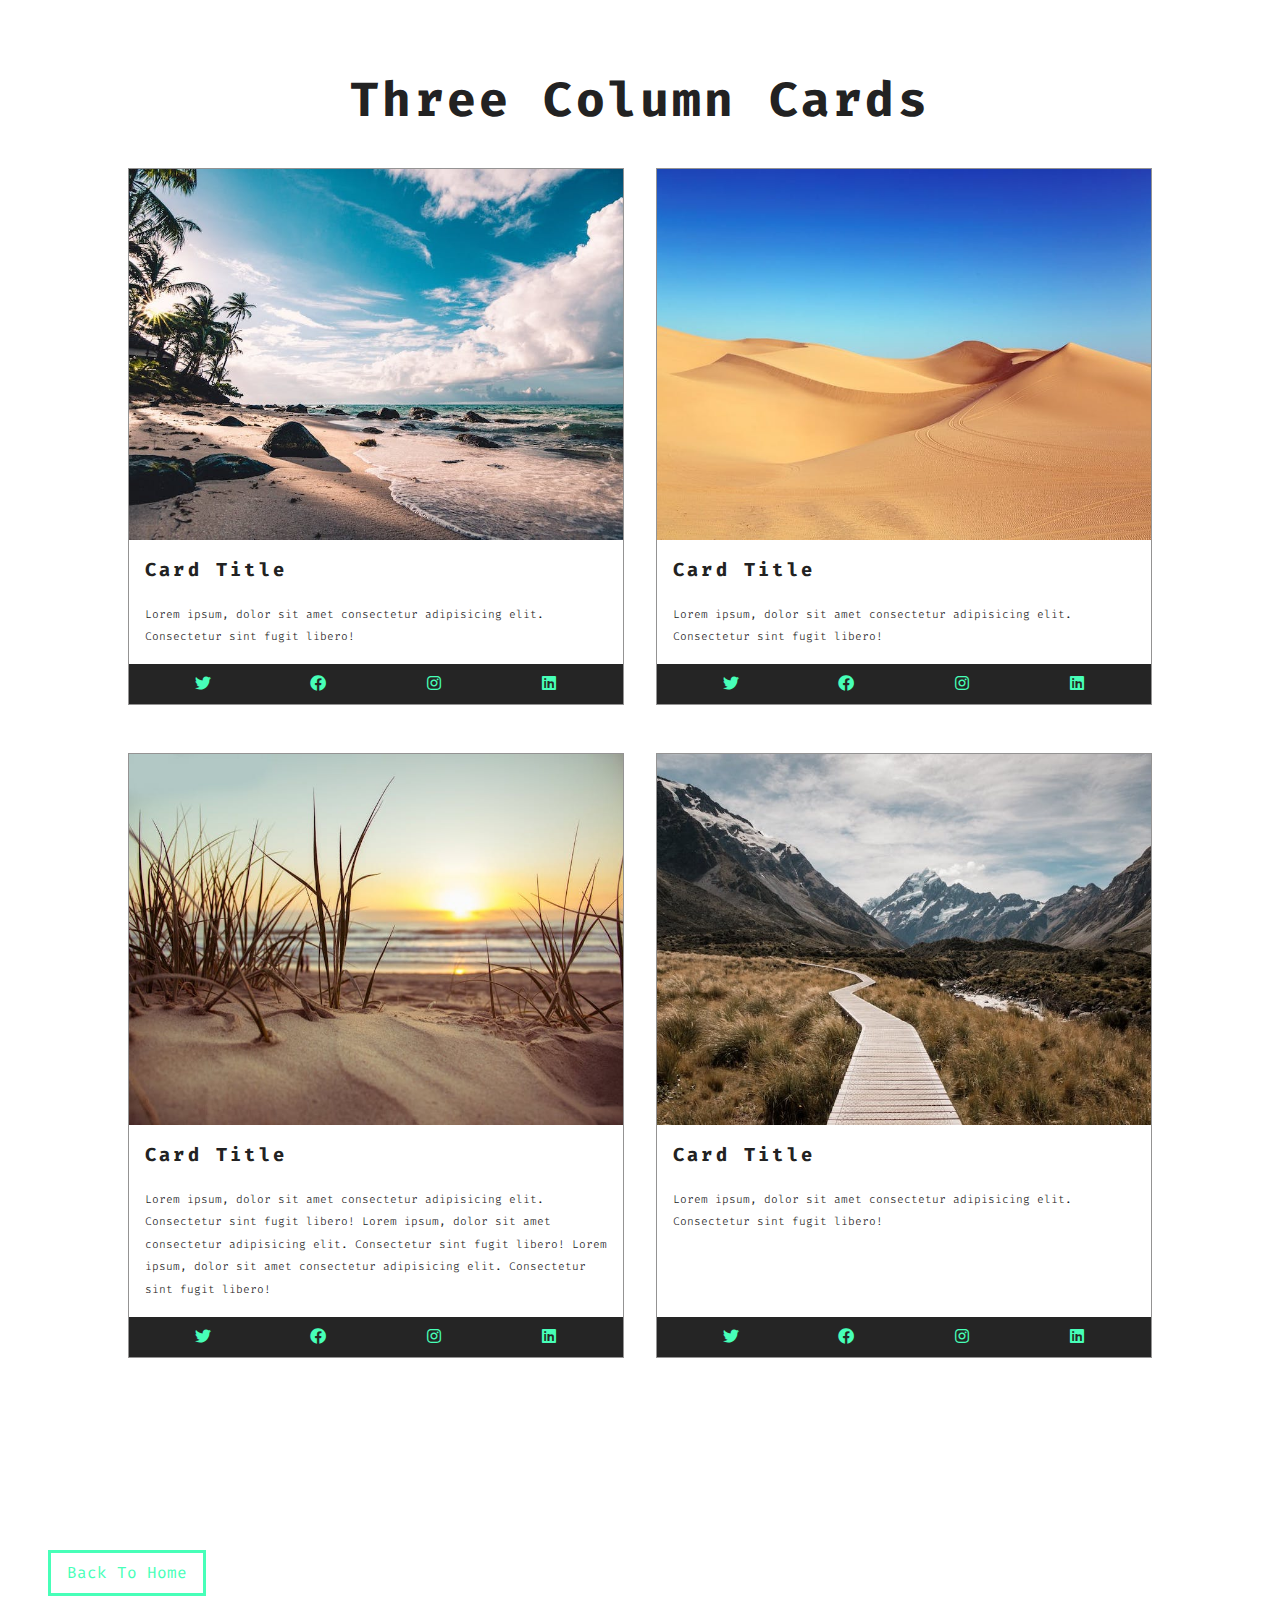
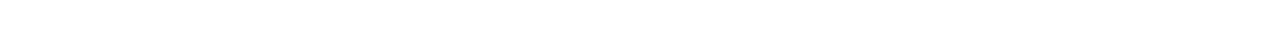
<file: cards.html>
<!DOCTYPE html>
<html lang="en">
  <head>
    <meta charset="UTF-8" />
    <meta name="viewport" content="width=device-width, initial-scale=1.0" />
    <title>Cards Project</title>
    <!-- googlefonts -->
    <link rel="preconnect" href="https://fonts.gstatic.com" />
    <link
      href="https://fonts.googleapis.com/css2?family=Fira+Code:wght@300;400&display=swap"
      rel="stylesheet"
    />
    <!-- fontawesome -->
    <link rel="stylesheet" href="fontawesome-free-5.9.0-web/css/all.min.css" />
    <link rel="stylesheet" href="styles.css" />
  </head>
  <body>
    <section class="cards">
      <div class="title">
        <h1>Three column cards</h1>
      </div>
      <div class="cards-center">
        <!-- single card -->
        <article class="card">
          <img src="./images/size-image-1.jpeg" alt="" />
          <!-- card info -->
          <div class="card-info">
            <h3>card title</h3>
            <p>
              Lorem ipsum, dolor sit amet consectetur adipisicing elit.
              Consectetur sint fugit libero!
            </p>
          </div>
          <div class="card-footer">
            <span><i class="fab fa-twitter"></i></span>
            <span><i class="fab fa-facebook"></i></span>
            <span><i class="fab fa-instagram"></i></span>
            <span><i class="fab fa-linkedin"></i></span>
          </div>
        </article>
        <!-- end of single card -->
        <!-- single card -->
        <article class="card">
          <img src="./images/size-image-4.jpeg" alt="" />
          <!-- card info -->
          <div class="card-info">
            <h3>card title</h3>
            <p>
              Lorem ipsum, dolor sit amet consectetur adipisicing elit.
              Consectetur sint fugit libero!
            </p>
          </div>
          <div class="card-footer">
            <span><i class="fab fa-twitter"></i></span>
            <span><i class="fab fa-facebook"></i></span>
            <span><i class="fab fa-instagram"></i></span>
            <span><i class="fab fa-linkedin"></i></span>
          </div>
        </article>
        <!-- end of single card -->
        <!-- single card -->
        <article class="card">
          <img src="./images/size-image-2.jpeg" alt="" />
          <!-- card info -->
          <div class="card-info">
            <h3>card title</h3>
            <p>
              Lorem ipsum, dolor sit amet consectetur adipisicing elit.
              Consectetur sint fugit libero! Lorem ipsum, dolor sit amet
              consectetur adipisicing elit. Consectetur sint fugit libero! Lorem
              ipsum, dolor sit amet consectetur adipisicing elit. Consectetur
              sint fugit libero!
            </p>
          </div>
          <div class="card-footer">
            <span><i class="fab fa-twitter"></i></span>
            <span><i class="fab fa-facebook"></i></span>
            <span><i class="fab fa-instagram"></i></span>
            <span><i class="fab fa-linkedin"></i></span>
          </div>
        </article>
        <!-- end of single card -->
        <!-- single card -->
        <article class="card">
          <img src="./images/size-image-3.jpeg" alt="" />
          <!-- card info -->
          <div class="card-info">
            <h3>card title</h3>
            <p>
              Lorem ipsum, dolor sit amet consectetur adipisicing elit.
              Consectetur sint fugit libero!
            </p>
          </div>
          <div class="card-footer">
            <span><i class="fab fa-twitter"></i></span>
            <span><i class="fab fa-facebook"></i></span>
            <span><i class="fab fa-instagram"></i></span>
            <span><i class="fab fa-linkedin"></i></span>
          </div>
        </article>
        <!-- end of single card -->
      </div>
    </section>

    <a href="index.html" class="btn">Back to home</a>
  </body>
</html>
</file>
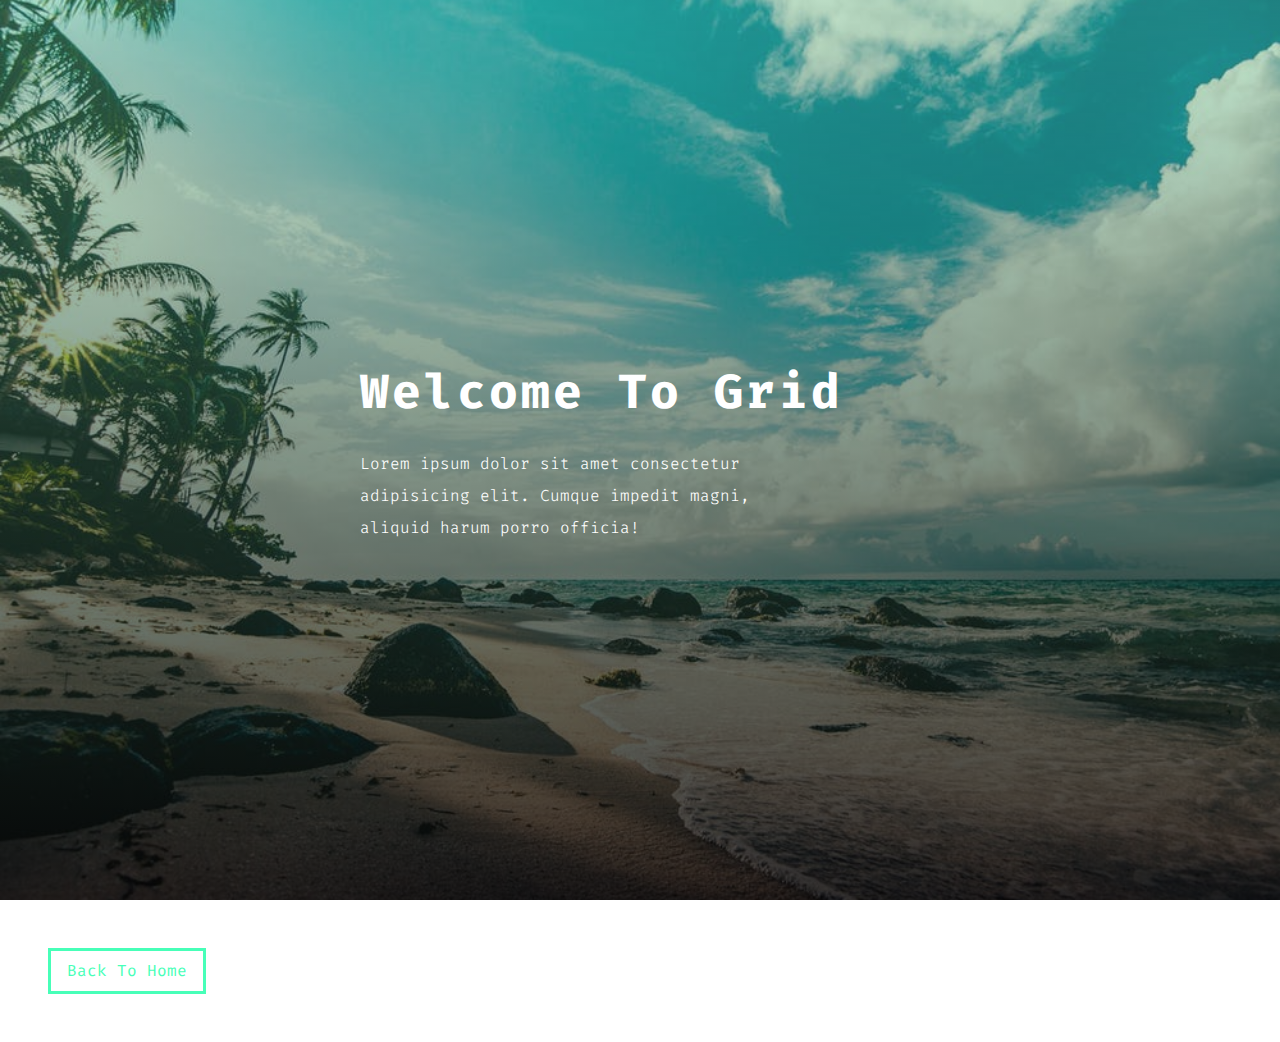
<file: hero.html>
<!DOCTYPE html>
<html lang="en">
  <head>
    <meta charset="UTF-8" />
    <meta name="viewport" content="width=device-width, initial-scale=1.0" />
    <title>Hero Project</title>
    <!-- googlefonts -->
    <link rel="preconnect" href="https://fonts.gstatic.com" />
    <link
      href="https://fonts.googleapis.com/css2?family=Fira+Code:wght@300;400&display=swap"
      rel="stylesheet"
    />
    <!-- fontawesome -->
    <link rel="stylesheet" href="fontawesome-free-5.9.0-web/css/all.min.css" />
    <link rel="stylesheet" href="styles.css" />
  </head>
  <body>
    <header class="hero-header">
      <div class="hero-banner">
        <h1>Welcome to grid</h1>
        <p>
          Lorem ipsum dolor sit amet consectetur adipisicing elit. Cumque
          impedit magni, aliquid harum porro officia!
        </p>
      </div>
    </header>
    <a href="index.html" class="btn">Back to home</a>
  </body>
</html>
</file>
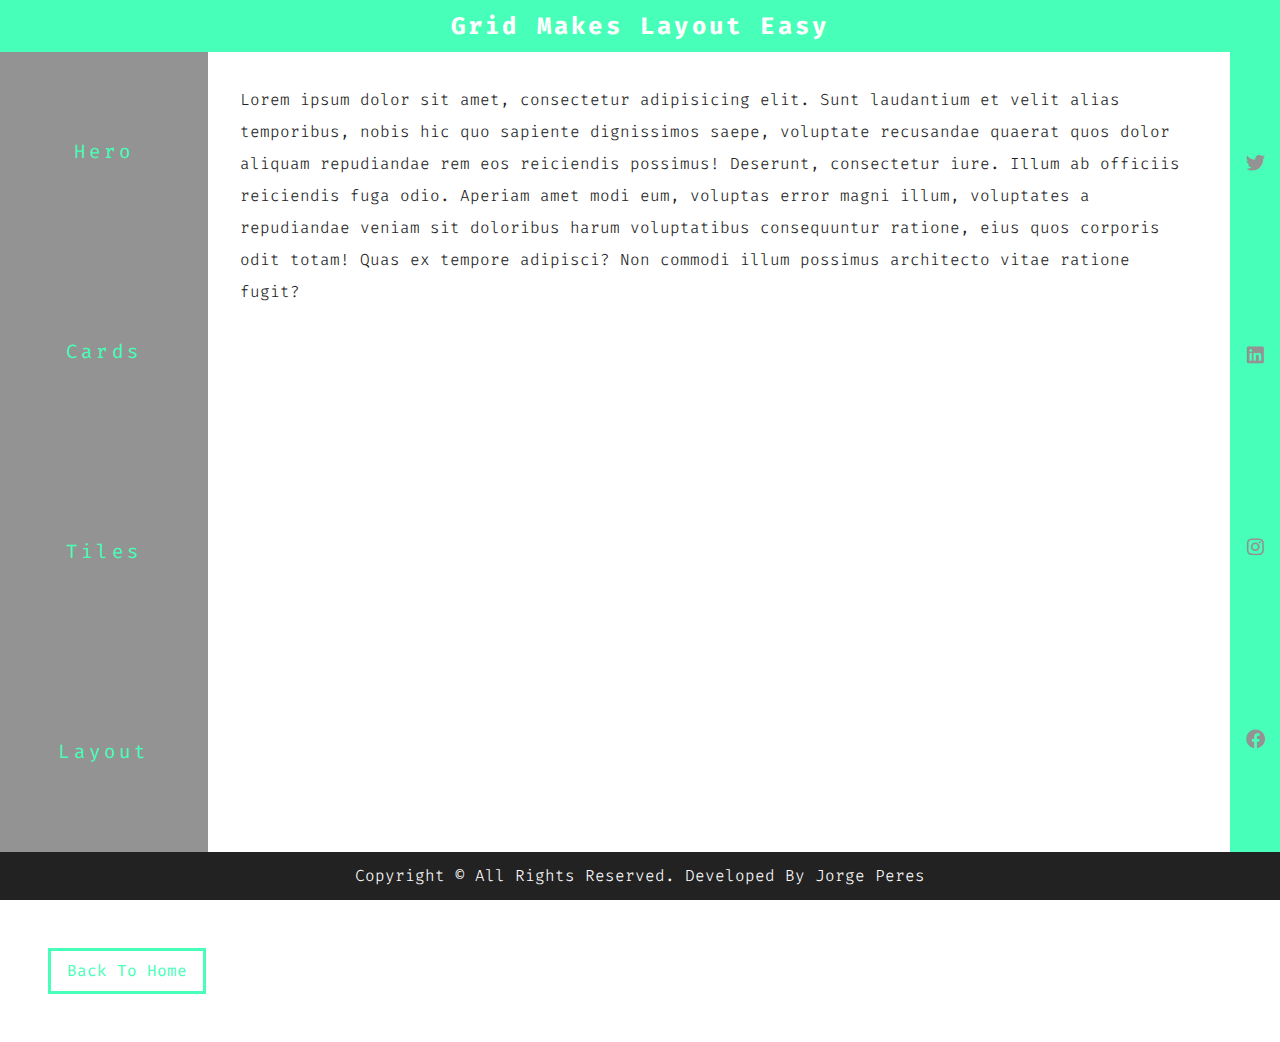
<file: layout.html>
<!DOCTYPE html>
<html lang="en">
  <head>
    <meta charset="UTF-8" />
    <meta name="viewport" content="width=device-width, initial-scale=1.0" />
    <title>Layout Project</title>
    <!-- googlefonts -->
    <link rel="preconnect" href="https://fonts.gstatic.com" />
    <link
      href="https://fonts.googleapis.com/css2?family=Fira+Code:wght@300;400&display=swap"
      rel="stylesheet"
    />
    <!-- fontawesome -->
    <link rel="stylesheet" href="fontawesome-free-5.9.0-web/css/all.min.css" />
    <link rel="stylesheet" href="styles.css" />
  </head>
  <body>
    <main class="main">
      <!-- header -->
      <header class="header"><h2>grid makes layout easy</h2></header>
      <!-- navbar -->
      <nav class="navbar">
        <ul>
          <li><a href="hero.html">Hero</a></li>
          <li><a href="cards.html">Cards</a></li>
          <li><a href="tiles.html">tiles</a></li>
          <li><a href="layout.html">layout</a></li>
        </ul>
      </nav>
      <!-- content -->
      <section class="section">
        <p>
          Lorem ipsum dolor sit amet, consectetur adipisicing elit. Sunt
          laudantium et velit alias temporibus, nobis hic quo sapiente
          dignissimos saepe, voluptate recusandae quaerat quos dolor aliquam
          repudiandae rem eos reiciendis possimus! Deserunt, consectetur iure.
          Illum ab officiis reiciendis fuga odio. Aperiam amet modi eum,
          voluptas error magni illum, voluptates a repudiandae veniam sit
          doloribus harum voluptatibus consequuntur ratione, eius quos corporis
          odit totam! Quas ex tempore adipisci? Non commodi illum possimus
          architecto vitae ratione fugit?
        </p>
      </section>
      <!-- side bar -->
      <section class="sidebar">
        <span><i class="fab fa-twitter"></i></span>
        <span><i class="fab fa-linkedin"></i></span>
        <span><i class="fab fa-instagram"></i></span>
        <span><i class="fab fa-facebook"></i></span>
      </section>
      <footer>
        <p>copyright &copy; all rights reserved. Developed by Jorge Peres</p>
      </footer>
    </main>
    <a href="index.html" class="btn">Back to home</a>
  </body>
</html>
</file>
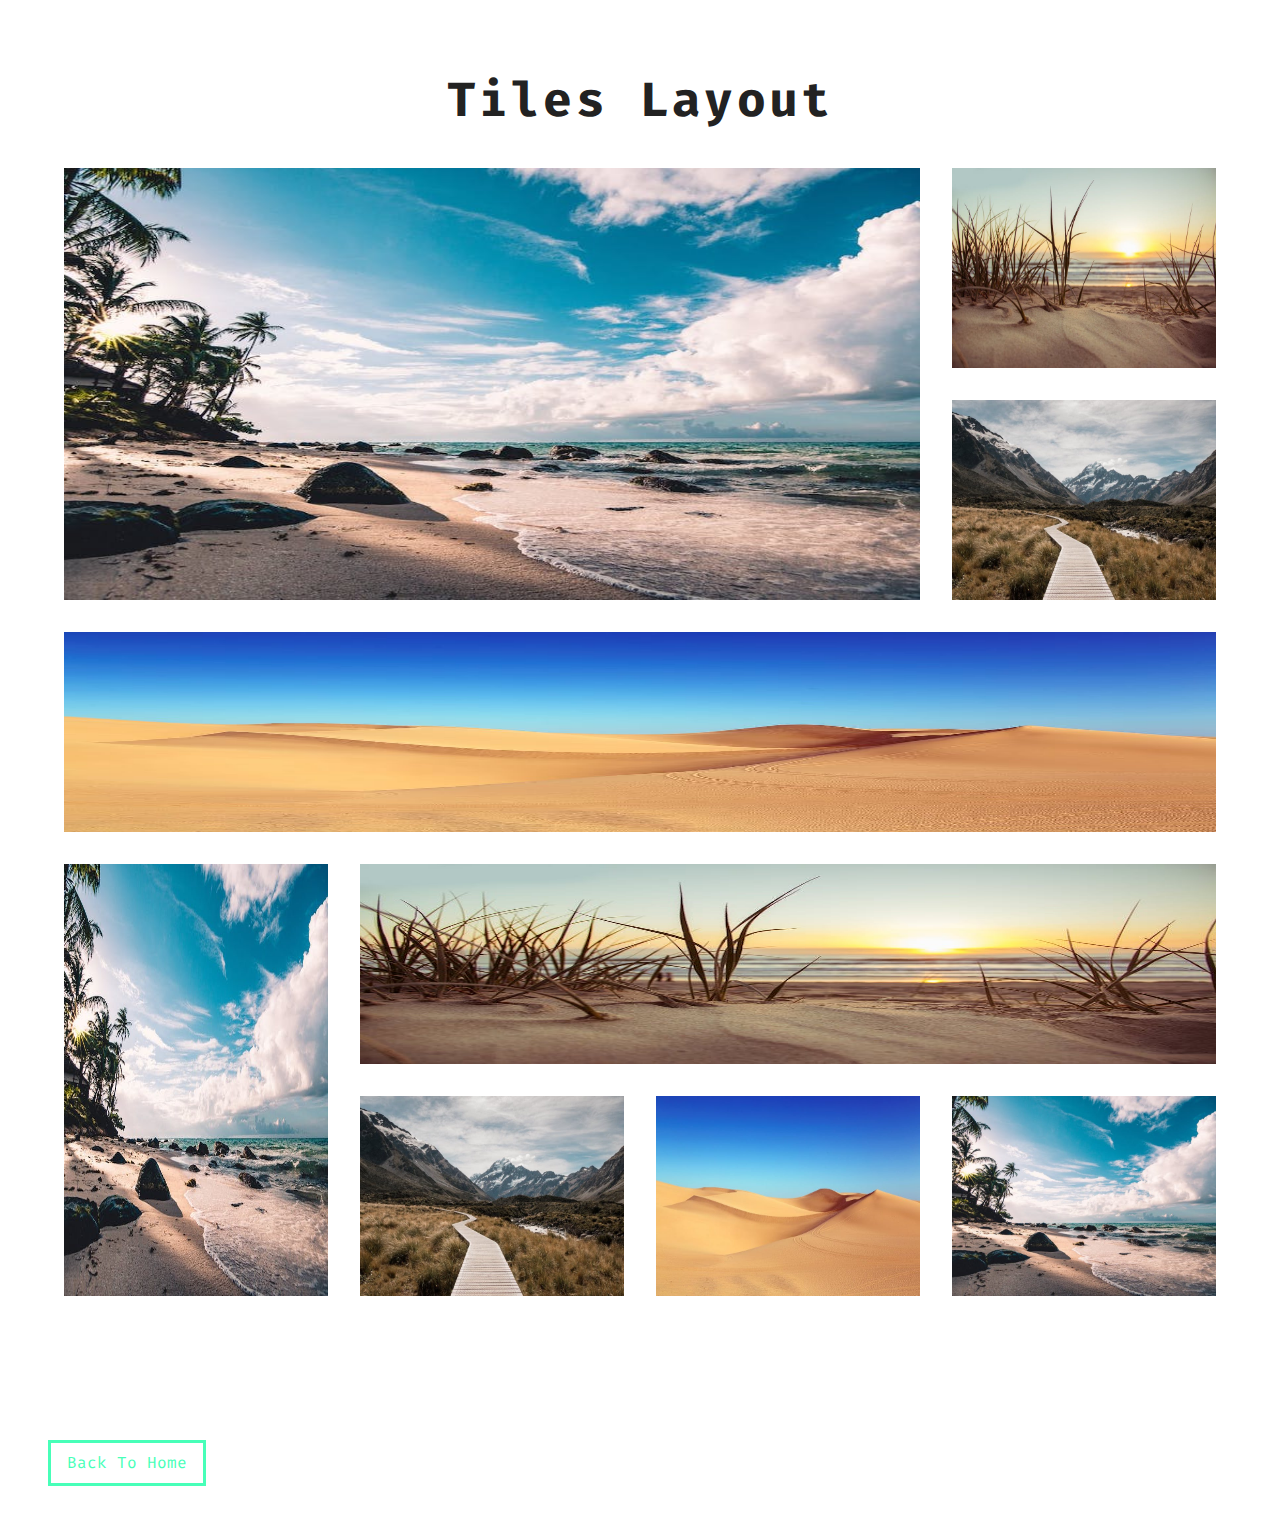
<file: tiles.html>
<!DOCTYPE html>
<html lang="en">
  <head>
    <meta charset="UTF-8" />
    <meta name="viewport" content="width=device-width, initial-scale=1.0" />
    <title>Tiles Project</title>
    <!-- googlefonts -->
    <link rel="preconnect" href="https://fonts.gstatic.com" />
    <link
      href="https://fonts.googleapis.com/css2?family=Fira+Code:wght@300;400&display=swap"
      rel="stylesheet"
    />
    <!-- fontawesome -->
    <link rel="stylesheet" href="fontawesome-free-5.9.0-web/css/all.min.css" />
    <link rel="stylesheet" href="styles.css" />
  </head>
  <body>
    <section class="tiles">
      <div class="title">
        <h1>Tiles Layout</h1>
      </div>
      <div class="tiles-center">
        <!-- single tile -->
        <article class="tile-1">
          <img src="./images/size-image-1.jpeg" alt="" />
        </article>
        <!-- end of single tile -->
        <!-- single tile -->
        <article class="tile-2">
          <img src="./images/size-image-2.jpeg" alt="" />
        </article>
        <!-- end of single tile -->
        <!-- single tile -->
        <article class="tile-3">
          <img src="./images/size-image-3.jpeg" alt="" />
        </article>
        <!-- end of single tile -->
        <!-- single tile -->
        <article class="tile-4">
          <img src="./images/size-image-4.jpeg" alt="" />
        </article>
        <!-- end of single tile -->
        <!-- single tile -->
        <article class="tile-5">
          <img src="./images/size-image-1.jpeg" alt="" />
        </article>
        <!-- end of single tile -->
        <!-- single tile -->
        <article class="tile-6">
          <img src="./images/size-image-2.jpeg" alt="" />
        </article>
        <!-- end of single tile -->
        <!-- single tile -->
        <article class="tile-7">
          <img src="./images/size-image-3.jpeg" alt="" />
        </article>
        <!-- end of single tile -->
        <!-- single tile -->
        <article class="tile-8">
          <img src="./images/size-image-4.jpeg" alt="" />
        </article>
        <!-- end of single tile -->
        <!-- single tile -->
        <article class="tile-9">
          <img src="./images/size-image-1.jpeg" alt="" />
        </article>
        <!-- end of single tile -->
      </div>
    </section>
    <a href="index.html" class="btn">Back to home</a>
  </body>
</html>
</file>
<file: styles.css>
/* 
==============
Variables
==============
*/
:root {
  --primaryColor: #47ffb8;
  --mainBlack: #222;
  --mainWhite: #fff;
  --offWhite: #f7f7f7;
  --darkGrey: #949393;
  --mainTransition: all 0.3s linear;
  --mainSpacing: 0.2rem;
}
/* 
============
Global Styles
============
*/
* {
  margin: 0;
  padding: 0;
  box-sizing: border-box;
}
body {
  font-family: 'Fira Code', monospace;
  color: var(--mainBlack);
  background: var(--mainWhite);
  line-height: 1.5;
}
a {
  text-decoration: none;
}

img {
  width: 100%;
  display: block;
}

h1,
h2,
h3 {
  text-transform: capitalize;
  letter-spacing: var(--mainSpacing);
  margin-bottom: 1.25rem;
}
h1 {
  font-size: 3rem;
}
h2 {
  margin-bottom: 0;
}
p {
  font-weight: 300;
  font-size: 0.7rem;
  line-height: 2;
}
/* button */
.btn {
  display: inline-block;
  padding: 0.5rem 1rem;
  text-transform: capitalize;
  border: 3px solid var(--primaryColor);
  color: var(--primaryColor);
  margin: 3rem;
  transition: var(--mainTransition);
}
.btn:hover {
  background: var(--primaryColor);
  color: var(--mainWhite);
}
/* 
============
Main Navbar
============
*/

.main-navbar {
  background: var(--darkGrey);
  padding: 0 2rem;
}
.main-navbar li {
  list-style: none;
}
.main-navbar a {
  text-transform: capitalize;
  display: block;
  padding: 1rem 0;
  color: var(--primaryColor);
  letter-spacing: var(--mainSpacing);
  transition: var(--mainTransition);
}

.main-navbar a:hover {
  color: var(--mainBlack);
}

@media screen and (min-width: 992px) {
  .main-navbar ul {
    max-width: 1170px;
    margin: 0 auto;
    display: grid;
    grid-template-columns: repeat(4, 1fr);
  }
  .main-navbar a {
    text-align: center;
  }
}
/* 
============
Hero
============
*/
.hero-header {
  min-height: 100vh;
  background: var(--primaryColor);
  color: var(--mainWhite);
  display: grid;
  justify-content: center;
  align-items: center;
}
.hero-banner {
  /* background: blue;
  text-align: center; */
}
.hero-banner p {
  width: 80%;
  max-width: 560px;
  font-size: 1rem;
}

@media screen and (max-width: 600px) {
  .hero-banner {
    padding: 0 3rem;
  }
}
@media screen and (min-width: 768px) {
  .hero-header {
    background: linear-gradient(rgba(88, 214, 145, 0.35), rgba(0, 0, 0, 0.75)),
      url(./images/image-1.jpeg) center/cover fixed no-repeat;
  }
}

/* 
============
Cards
============
*/
.title {
  text-align: center;
}
.cards {
  padding: 4rem 0;
}
.cards-center {
  width: 80vw;
  max-width: 1170px;
  margin: 2rem auto;
}
.card {
  border: 1px solid var(--darkGrey);
  margin-bottom: 3rem;
}
.card-info {
  padding: 1rem;
}
.card-footer {
  background-color: #252525;
  padding: 0.5rem 1rem;
  display: grid;
  grid-template-columns: repeat(4, 1fr);
  justify-items: center;
  color: var(--primaryColor);
}
.card-footer span {
  color: var(--primaryColor);
  cursor: pointer;
}

/* @media screen and (min-width: 768px) {
  .cards-center {
    display: grid;
    grid-template-columns: 1fr 1fr;
    column-gap: 2rem;
  }
}
@media screen and (min-width: 1120px) {
  .cards-center {
    display: grid;
    grid-template-columns: 1fr 1fr 1fr;
    column-gap: 2rem;
  }
} */

.card {
  display: grid;
  grid-template-columns: 1fr;
  grid-template-rows: auto 1fr auto;
}
/* (1170 - 64)/n columns = 388 */
.cards-center {
  display: grid;
  column-gap: 2rem;
  grid-template-columns: repeat(auto-fill, minmax(368px, 1fr));
}
/* 
============
Tiles
============
*/
.tiles {
  padding: 4rem 0;
}
.tiles-center {
  width: 90vw;
  max-width: 1170px;
  margin: 2rem auto;
  display: grid;
  gap: 2rem;
}
@media screen and (min-width: 768px) {
  .tiles-center {
    grid-template-columns: 1fr 1fr;
  }
}
@media screen and (min-width: 992px) {
  .tiles-center {
    grid-template-columns: repeat(3, 1fr);
  }
}

@media screen and (min-width: 1170px) {
  .tiles-center {
    grid-template-columns: repeat(4, 1fr);
    grid-template-rows: repeat(5, 200px);
    grid-template-areas:
      'a a a b'
      'a a a c'
      'd d d d'
      'e f f f'
      'e g h i';
  }
  .tiles img {
    height: 100%;
    /* object-fit: cover; */
  }
  .tile-1 {
    grid-area: a;
  }
  .tile-2 {
    grid-area: b;
  }
  .tile-3 {
    grid-area: c;
  }
  .tile-4 {
    grid-area: d;
  }
  .tile-5 {
    grid-area: e;
  }
  .tile-6 {
    grid-area: f;
  }
  .tile-7 {
    grid-area: g;
  }
  .tile-8 {
    grid-area: h;
  }
  .tile-9 {
    grid-area: i;
  }
}
/* 
============
Layout
============
*/
.header {
  background: var(--primaryColor);
  color: var(--mainWhite);
  text-align: center;
  padding: 0.5rem 0;
}
.navbar {
  background: var(--darkGrey);
}
.navbar li {
  list-style-type: none;
}
.navbar a {
  padding: 1rem;
  display: inline-block;
  text-transform: capitalize;
  letter-spacing: var(--mainSpacing);
  color: #47ffb8;
  font-size: 1.2rem;
  transition: var(--mainTransition);
}
.navbar a:hover {
  color: var(--mainWhite);
}
.section {
  padding: 2rem;
}
.section p {
  font-size: 1rem;
}
.sidebar {
  background-color: var(--primaryColor);
  padding: 1rem 0;
  display: grid;
  grid-template-columns: repeat(4, 1fr);
  justify-items: center;
  color: var(--darkGrey);
  font-size: 1.2rem;
}
footer {
  background: var(--mainBlack);
  color: var(--mainWhite);
  text-align: center;
  text-transform: capitalize;
  padding: 0.5rem 0;
}
footer p {
  font-size: 1rem;
}
.main {
  min-height: 100vh;
  display: grid;
  grid-template-columns: 1f;
  grid-template-rows: auto auto 1fr auto auto;
}
@media screen and (min-width: 768px) {
  .navbar ul {
    display: grid;
    grid-template-columns: repeat(4, 1fr);
    justify-items: center;
  }
}

@media screen and (min-width: 992px) {
  .main {
    grid-template-columns: [start] 13rem [col-1] 1fr [col-2] 50px [end];
    grid-template-rows: [start] auto [row-1] 1fr [row-2] auto [end];
  }
  .header {
    grid-column: start/end;
    grid-row: start/row-1;
  }
  .navbar {
    grid-column: start/col-1;
    grid-row: row-1/row-2;
  }
  .section {
    grid-column: col-1/col-2;
    grid-row: row-1/row-2;
  }
  .sidebar {
    grid-column: col-2/end;
    grid-row: row-1/row-2;
  }
  footer {
    grid-column: start/end;
    grid-row: row-2/end;
  }
  .navbar ul {
    grid-template-columns: 1fr;
    align-items: center;
    min-height: 100%;
  }
  .sidebar {
    grid-template-columns: 1fr;
    align-items: center;
    min-height: 100%;
  }
}
</file>
